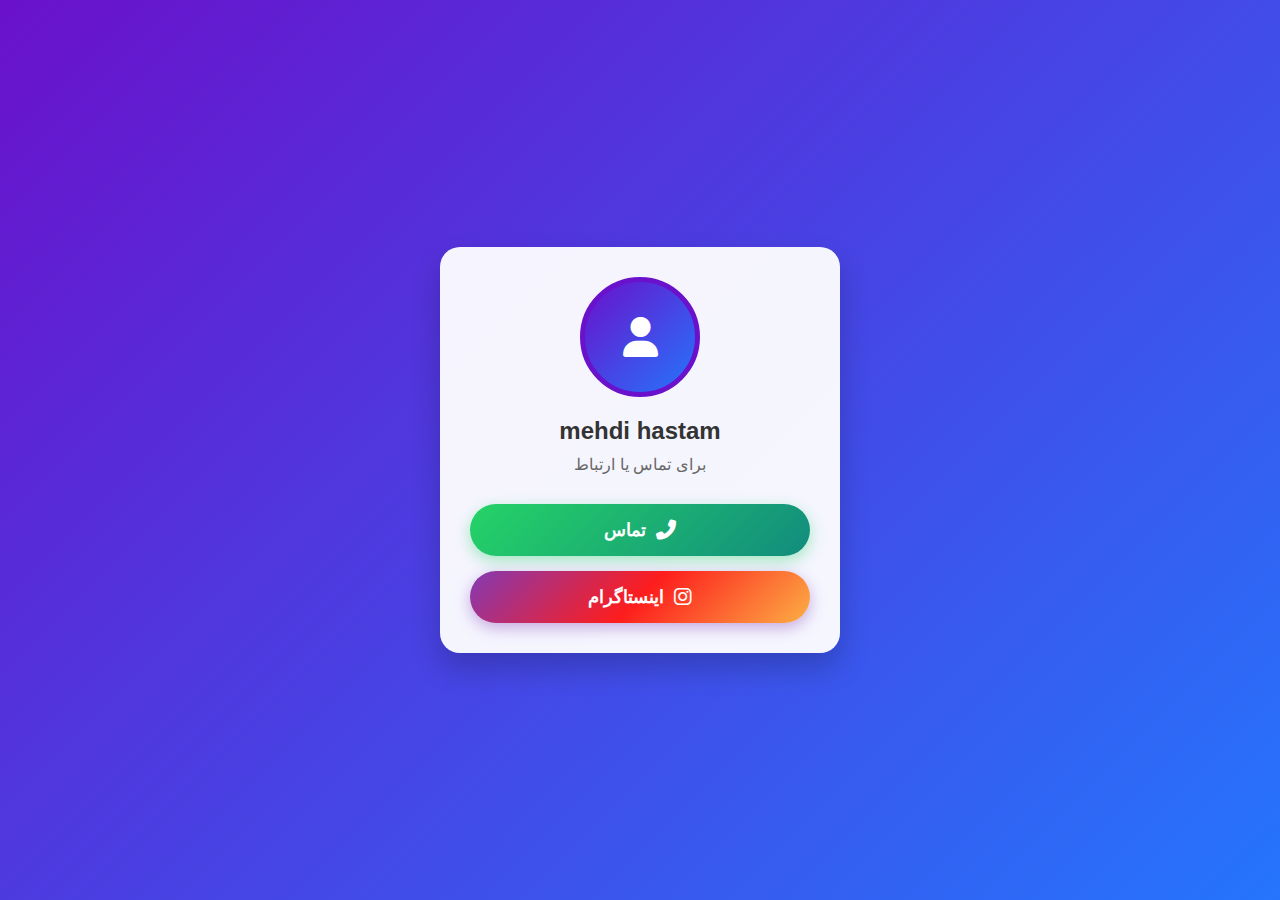
<file: call/index.html>
<!DOCTYPE html>
<html lang="fa" dir="rtl">
<head>
    <meta charset="UTF-8">
    <meta name="viewport" content="width=device-width, initial-scale=1.0">
    <title>mehdi</title>
    <link rel="stylesheet" href="./style/app.css">
    <link rel="stylesheet" href="https://cdnjs.cloudflare.com/ajax/libs/font-awesome/6.4.0/css/all.min.css">
</head>
<body>
    <div class="container">
        <div class="profile-img">
            <i class="fas fa-user"></i>
        </div>
        
        <h1>mehdi hastam</h1>
        <p class="subtitle">برای تماس یا ارتباط</p>
        
        <div class="buttons">
            <a href="tel:09012447804" class="btn btn-call pulse" id="callBtn">
                <i class="fas fa-phone-alt"></i>
                تماس
            </a>
            
            <a href="https://instagram.com/mehdi.kylo" target="_blank" class="btn btn-instagram">
                <i class="fab fa-instagram"></i>
                اینستاگرام
            </a>
        </div>
        
        <div class="loader" id="loader"></div>
    
    </div>

    <script src="./script.js"></script>
</body>
</html>
</file>
<file: call/style/app.css>
* {
    margin: 0;
    padding: 0;
    box-sizing: border-box;
    font-family: 'Segoe UI', Tahoma, Geneva, Verdana, sans-serif;
}

body {
    background: linear-gradient(135deg, #6a11cb 0%, #2575fc 100%);
    min-height: 100vh;
    display: flex;
    justify-content: center;
    align-items: center;
    padding: 20px;
}

.container {
    background: rgba(255, 255, 255, 0.95);
    border-radius: 20px;
    box-shadow: 0 15px 30px rgba(0, 0, 0, 0.2);
    width: 100%;
    max-width: 400px;
    overflow: hidden;
    text-align: center;
    padding: 30px;
    transition: transform 0.3s ease;
}

.container:hover {
    transform: translateY(-5px);
}

.profile-img {
    width: 120px;
    height: 120px;
    border-radius: 50%;
    object-fit: cover;
    border: 5px solid #6a11cb;
    margin: 0 auto 20px;
    background: linear-gradient(135deg, #6a11cb 0%, #2575fc 100%);
    display: flex;
    align-items: center;
    justify-content: center;
    color: white;
    font-size: 40px;
}

h1 {
    color: #333;
    margin-bottom: 10px;
    font-size: 24px;
}

.subtitle {
    color: #666;
    margin-bottom: 30px;
    font-size: 16px;
}

.buttons {
    display: flex;
    flex-direction: column;
    gap: 15px;
    margin-top: 30px;
}

.btn {
    display: flex;
    align-items: center;
    justify-content: center;
    padding: 15px 20px;
    border-radius: 50px;
    text-decoration: none;
    font-weight: 600;
    font-size: 18px;
    transition: all 0.3s ease;
    position: relative;
    overflow: hidden;
}

.btn i {
    margin-left: 10px;
    font-size: 20px;
}

.btn-call {
    background: linear-gradient(135deg, #25D366 0%, #128C7E 100%);
    color: white;
    box-shadow: 0 5px 15px rgba(37, 211, 102, 0.4);
}

.btn-instagram {
    background: linear-gradient(135deg, #833AB4 0%, #FD1D1D 50%, #FCAF45 100%);
    color: white;
    box-shadow: 0 5px 15px rgba(131, 58, 180, 0.4);
}

.btn:hover {
    transform: translateY(-3px);
    box-shadow: 0 8px 20px rgba(0, 0, 0, 0.2);
}

.btn:active {
    transform: translateY(1px);
}

.loader {
    display: none;
    width: 50px;
    height: 50px;
    border: 5px solid rgba(255, 255, 255, 0.3);
    border-radius: 50%;
    border-top-color: white;
    animation: spin 1s ease-in-out infinite;
    margin: 20px auto;
}

@keyframes spin {
    to { transform: rotate(360deg); }
}

.info-text {
    margin-top: 20px;
    color: #666;
    font-size: 14px;
}

.pulse {
    animation: pulse 2s infinite;
}

@keyframes pulse {
    0% { transform: scale(1); }
    50% { transform: scale(1.05); }
    100% { transform: scale(1); }
}

.desktop-message {
    display: none;
    background: #ffeb3b;
    color: #333;
    padding: 10px;
    border-radius: 10px;
    margin-top: 20px;
    font-size: 14px;
}

@media (max-width: 480px) {
    .container {
        padding: 20px;
    }
    
    h1 {
        font-size: 22px;
    }
    
    .btn {
        font-size: 16px;
        padding: 12px 20px;
    }
}
</file>
